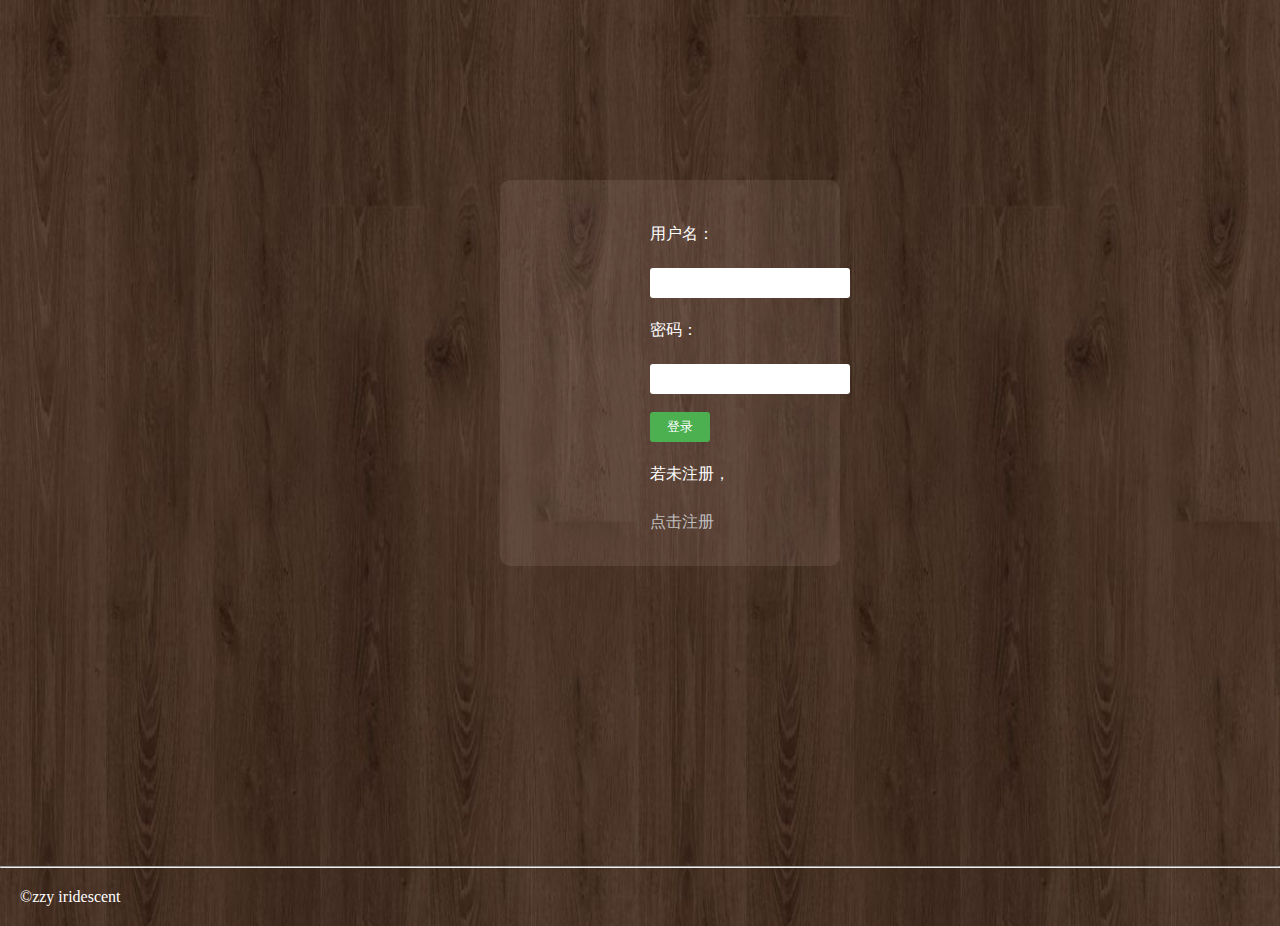
<file: index.html>
<!DOCTYPE html>
<html lang="zh">
<head>
	<title>登录页面</title>
	<meta charset="utf-8">
	<link rel="stylesheet" type="text/css" href="src/reset.css" media="all">
	<link rel="stylesheet" type="text/css" href="src/index.css" media="all">
</head>
<body>
	<div>
	    <form method="post" name="signin" action="http://127.0.0.1/zdl/echo-data.asp"> 
		    <span>用户名：</span><input type="text" name="username"><br>
		    <span>密码：</span><input type="password" name="password"><br>
		    <input type="button" name="home" value="登录" onclick="javascrtpt:window.location.href='src/Home.html'"><br>
	    </form>
	    <p>若未注册，<a href="src/register.html">点击注册</a></p>
    </div>
<footer><hr><p>&copyzzy iridescent</p></footer>
</body>
</html>
</file>
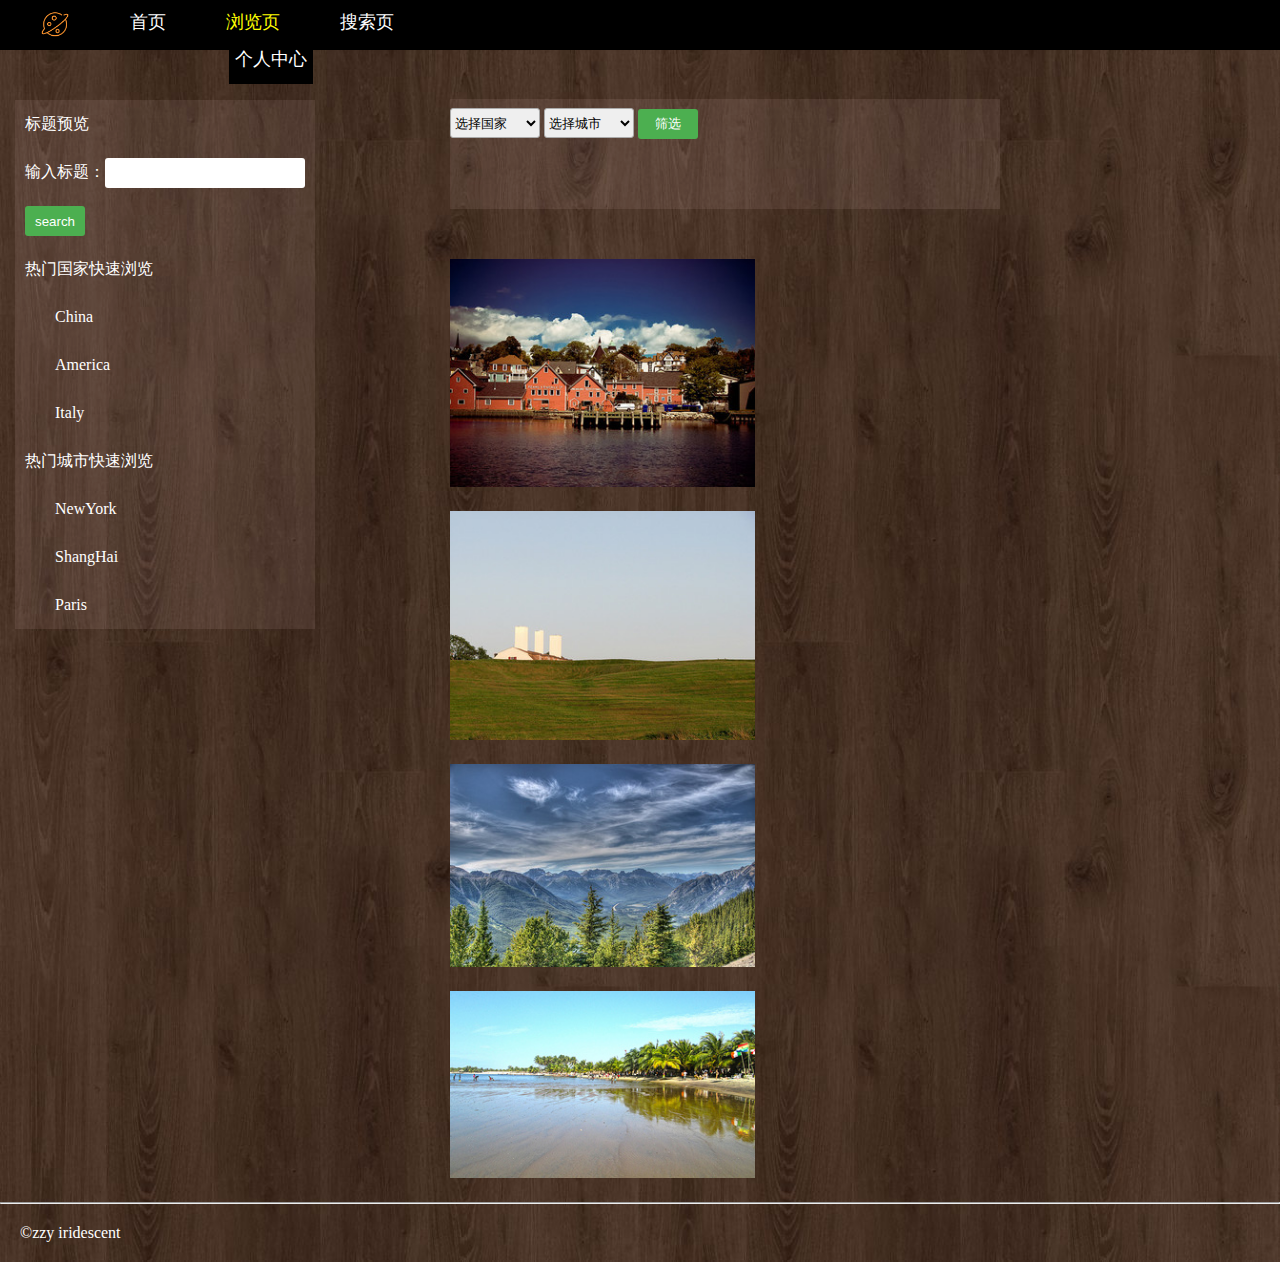
<file: src/browser.html>
<!DOCTYPE html>
<html lang="zh">
<head>
	<title>浏览页</title>
	<meta charset="utf-8">
	<link rel="stylesheet" type="text/css" href="reset.css" media="all">
	<link rel="stylesheet" type="text/css" href="browser.css" media="all">
</head>
<body>
	<nav>
		<ul>
			<li class="nav"><img src="../img/home.png" width="30px" height="30px"></li>
			<li class="nav"><a href="Home.html" class="home">首页</a></li>
			<li class="nav"><a href="browser.html" class="home">浏览页</a></li>
			<li class="nav"><a href="search.html" class="home">搜索页</a></li>
			<li class="nav" id="nav_person"><img src="../img/personal.png" width="30px" height="30px"></li>
			<div class="dropdown"><li class="nav"><button id="personal">个人中心</button></li>		
				<div class="dropdown-content">
					<ul class="person">					
						<li><img src="../img/upload.png" width="25px" height="25px"><a href="upload.html">上传  </a></li>
						<li><img src="../img/photo.png" width="25px" height="25px"><a href="myphoto.html">我的照片</a></li>
						<li><img src="../img/favor.png" width="25px" height="25px"><a href="favor.html">我的收藏</a></li>
						<li><img src="../img/login.png" width="25px" height="25px"><a href="../index.html">登入  </a></li>
					</ul>
				</div>
			</div>				
		</ul>	
	</nav>
	<aside>
		<div><h3>标题预览</h3>
			<form method="post" name="title" action="http://127.0.0.1/zdl/echo-data.asp">
				<span>输入标题：</span><input type="text" name="title1"><br>
				<input type="button" name="search" value="search" onclick="alert('图⽚已刷新')"><br>
			</form>
		</div>
		<div><h3>热⻔国家快速浏览</h3>
			<ul>
				<li><a href="#" onclick="alert('图⽚已刷新')">China</a></li>
				<li><a href="#" onclick="alert('图⽚已刷新')">America</a></li>
				<li><a href="#" onclick="alert('图⽚已刷新')">Italy</a></li>
			</ul>
		</div>
		<div><h3>热⻔城市快速浏览</h3>
			<ul>
				<li><a href="#" onclick="alert('图⽚已刷新')">NewYork</a></li>
				<li><a href="#" onclick="alert('图⽚已刷新')">ShangHai</a></li>
				<li><a href="#" onclick="alert('图⽚已刷新')">Paris</a></li>
			</ul>
		</div>
	</aside>
	<main>
		<div id="select">
			<form method="post" name="form1" action="http://127.0.0.1/zdl/echo-data.asp">
				<select name="country" onchange="getcity()">
					<option>选择国家</option>
					<option>China</option>
					<option>Japan</option>
					<option>Italy</option>
					<option>America</option>
				</select>
				<select name="city">
					<option>选择城市</option>
				</select>
				<input type="button" name="select" onclick="alert('图⽚已刷新')" value="筛选">
			</form>
		</div>
		<div id="picture">
			<figure class="a_picture">
				<a href="details.html"><img src="../img/5856697109.jpg" width="550px" height="300px"></a>
			</figure>
			<figure class="a_picture">
				<a href="details.html"><img src="../img/5857298322.jpg" width="550px" height="300px"></a>
			</figure>
			<figure class="a_picture">
				<a href="details.html"><img src="../img/6114907897.jpg" width="550px" height="300px"></a>
			</figure>
			<figure class="a_picture">
				<a href="details.html"><img src="../img/8152016381.jpg" width="550px" height="300px"></a>
			</figure>
		</div>
	</main>
	<script type="text/javascript">
		var city=[['Shanghai','Kunming','Beijing','Yantai'],
		        ['Tokyo', 'Osaka', 'Kamakura'],
		        ['Roma','Milan','Venice','Florence'],
		        ['New York','San Francisco', 'Washington']];
		function getcity(){
			var sltCountry=document.form1.country;
			var sltCity=document.form1.city;
			var country=city[sltCountry.selectedIndex-1]; 
			sltCity.length=1;
			for(var i=0;i<country.length;i++){
				sltCity[i+1]=new Option(country[i],country[i]);
			}
		}
	</script>
<footer><hr><p>&copyzzy iridescent</p></footer>
</body>
</html>
</file>
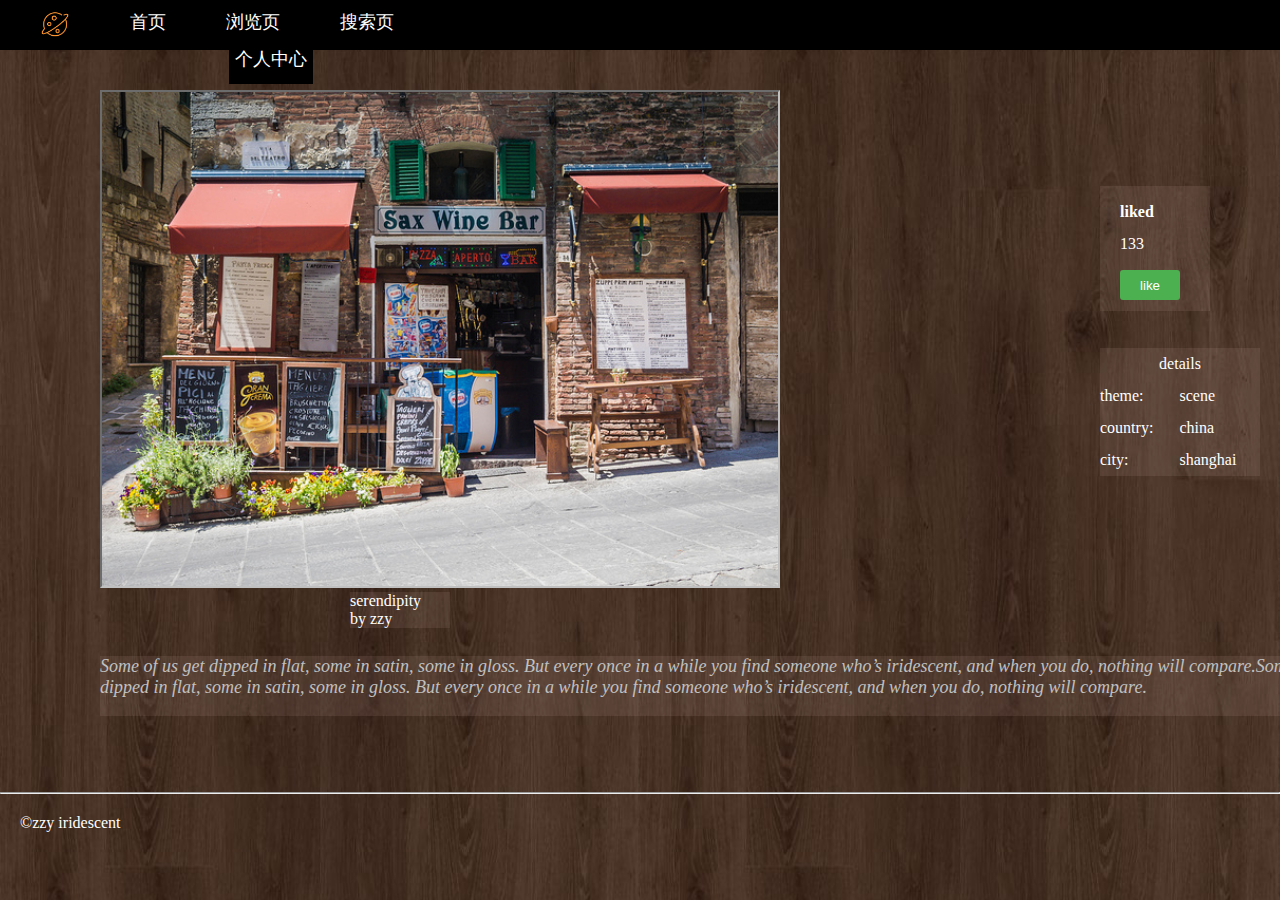
<file: src/details.html>
<!DOCTYPE html>
<html lang="zh">
<head>
	<title>图片详情</title>
	<meta charset="utf-8">
	<link rel="stylesheet" type="text/css" href="reset.css" media="all">
	<link rel="stylesheet" type="text/css" href="details.css" media="all">
</head>
<body>
	<nav>
		<ul>
			<li class="nav"><img src="../img/home.png" width="30px" height="30px"></li>
			<li class="nav"><a href="Home.html" class="home">首页</a></li>
			<li class="nav"><a href="browser.html" class="home">浏览页</a></li>
			<li class="nav"><a href="search.html" class="home">搜索页</a></li>
			<li class="nav" id="nav_person"><img src="../img/personal.png" width="30px" height="30px"></li>
			<div class="dropdown"><li class="nav"><button id="personal">个人中心</button></li>		
				<div class="dropdown-content">
					<ul class="person">					
						<li><img src="../img/upload.png" width="25px" height="25px"><a href="upload.html">上传  </a></li>
						<li><img src="../img/photo.png" width="25px" height="25px"><a href="myphoto.html">我的照片</a></li>
						<li><img src="../img/favor.png" width="25px" height="25px"><a href="favor.html">我的收藏</a></li>
						<li><img src="../img/login.png" width="25px" height="25px"><a href="../index.html">登入  </a></li>
					</ul>
				</div>
			</div>				
		</ul>	
	</nav>
	<section>
		<div>
			<figure>
				<img src="../img/9496560520.jpg" width="680px" height="600px" id="image">
				<figcaption>
					<div id="name">
						<h3>serendipity</h3><h4>by zzy</h4>
					</div>
					<div class="detail">
						<table>
							<caption>details</caption>
							<tr>
								<td>theme:</td>
								<td>scene</td>
							</tr>
							<tr>
								<td>country:</td>
								<td>china</td>
							</tr>
							<tr>
								<td>city:</td>
								<td>shanghai</td>
							</tr>
						</table>
					</div>
					<p class="description">Some of us get dipped in flat, some in satin, some in gloss. But every once in a while you find someone who’s iridescent, and when you do, nothing will compare.Some of us get dipped in flat, some in satin, some in gloss. But every once in a while you find someone who’s iridescent, and when you do, nothing will compare.</p>
					<div class="like">
						<table>
							<tr>
								<th>liked</th>
							</tr>
							<tr>
								<td>133</td>
							</tr>
						</table>
						<form method="post" name="like" action="http://127.0.0.1/zdl/echo-data.asp">
							<input type="button" name="like" value="like" onclick="alert('图⽚已刷新')">
						</form>
					</div>
				</figcaption>
			</figure>
		</div>
	</section>
<footer><hr><p>&copyzzy iridescent</p></footer>
</body>
</html>
</file>
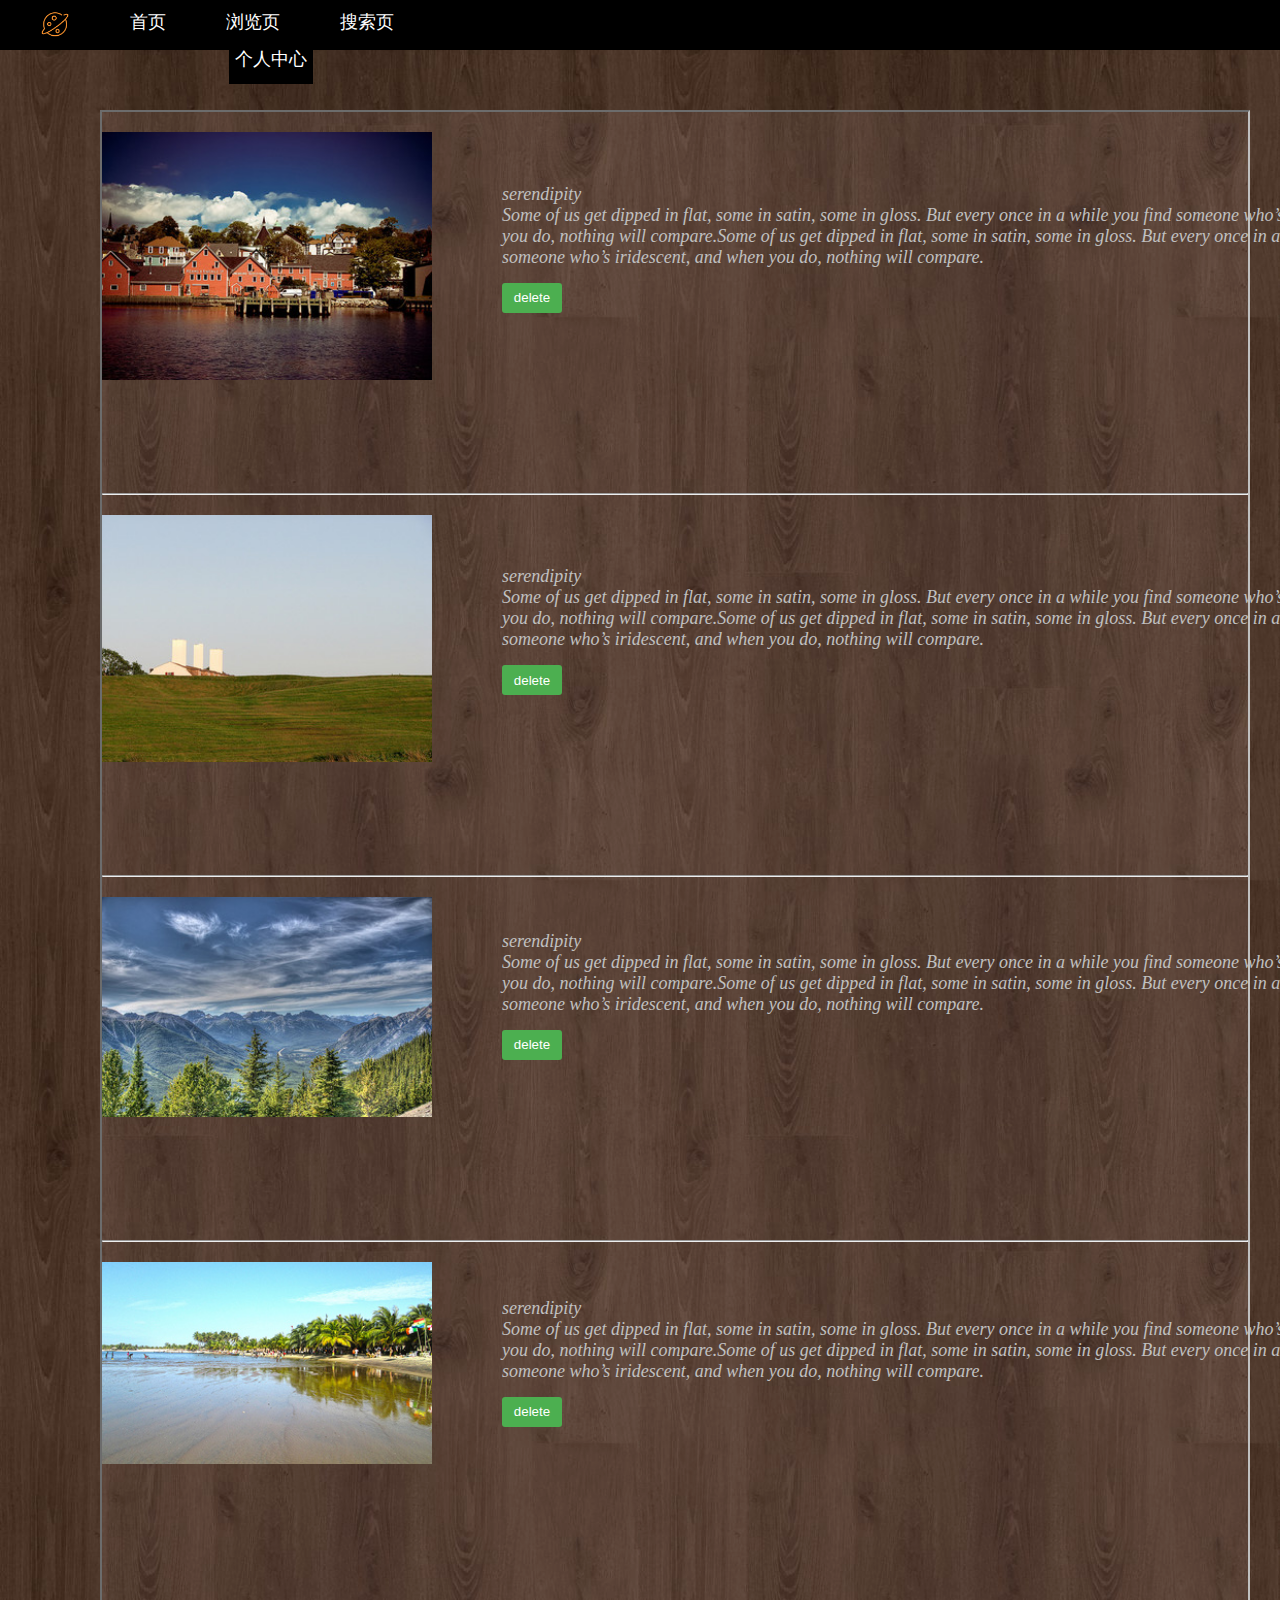
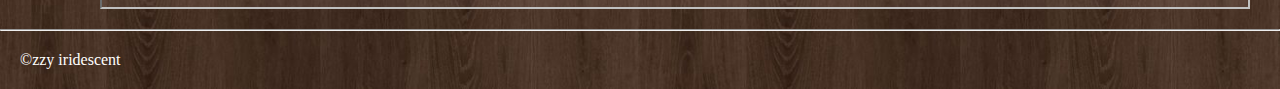
<file: src/favor.html>
<!DOCTYPE html>
<html lang="zh">
<head>
	<title>我的收藏</title>
	<meta charset="utf-8">
	<link rel="stylesheet" type="text/css" href="reset.css" media="all">
	<link rel="stylesheet" type="text/css" href="favor.css" media="all">
</head>
<body>
	<nav>
		<ul>
			<li class="nav"><img src="../img/home.png" width="30px" height="30px"></li>
			<li class="nav"><a href="Home.html" class="home">首页</a></li>
			<li class="nav"><a href="browser.html" class="home">浏览页</a></li>
			<li class="nav"><a href="search.html" class="home">搜索页</a></li>
			<li class="nav" id="nav_person"><img src="../img/personal.png" width="30px" height="30px"></li>
			<div class="dropdown"><li class="nav"><button id="personal">个人中心</button></li>		
				<div class="dropdown-content">
					<ul class="person">					
						<li><img src="../img/upload.png" width="25px" height="25px"><a href="upload.html">上传  </a></li>
						<li><img src="../img/photo.png" width="25px" height="25px"><a href="myphoto.html">我的照片</a></li>
						<li><img src="../img/favor.png" width="25px" height="25px"><a href="favor.html">我的收藏</a></li>
						<li><img src="../img/login.png" width="25px" height="25px"><a href="../index.html">登入  </a></li>
					</ul>
				</div>
			</div>				
		</ul>	
	</nav>
	<section id="picture">
			<figure class="a_picture">
				<a href="details.html"><img src="../img/5856697109.jpg" width="330px" height="230px"></a>
				<div class="data1">
					<figcaption><h3>serendipity</h3>Some of us get dipped in flat, some in satin, some in gloss. But every once in a while you find someone who’s iridescent, and when you do, nothing will compare.Some of us get dipped in flat, some in satin, some in gloss. But every once in a while you find someone who’s iridescent, and when you do, nothing will compare.</figcaption>
					<form method="post" name="delete" action="http://127.0.0.1/zdl/echo-data.asp">
						<input type="button" name="delete" value="delete" onclick="alert('图⽚已刷新')">
					</form>
				</div>
			</figure>
			<hr>
			<figure class="a_picture">
				<a href="details.html"><img src="../img/5857298322.jpg" width="330px" height="230px"></a>
				<div class="data2">
					<figcaption><h3>serendipity</h3>Some of us get dipped in flat, some in satin, some in gloss. But every once in a while you find someone who’s iridescent, and when you do, nothing will compare.Some of us get dipped in flat, some in satin, some in gloss. But every once in a while you find someone who’s iridescent, and when you do, nothing will compare.</figcaption>
					<form method="post" name="delete" action="http://127.0.0.1/zdl/echo-data.asp">
						<input type="button" name="delete" value="delete" onclick="alert('图⽚已刷新')">
					</form>
				</div>
			</figure>
			<hr>
			<figure class="a_picture">
				<a href="details.html"><img src="../img/6114907897.jpg" width="330px" height="230px"></a>
				<div class="data3">
					<figcaption><h3>serendipity</h3>Some of us get dipped in flat, some in satin, some in gloss. But every once in a while you find someone who’s iridescent, and when you do, nothing will compare.Some of us get dipped in flat, some in satin, some in gloss. But every once in a while you find someone who’s iridescent, and when you do, nothing will compare.</figcaption>
					<form method="post" name="delete" action="http://127.0.0.1/zdl/echo-data.asp">
						<input type="button" name="delete" value="delete" onclick="alert('图⽚已刷新')">
					</form>
				</div>
			</figure>
			<hr>
			<figure class="a_picture">
				<a href="details.html"><img src="../img/8152016381.jpg" width="330px" height="230px"></a>
				<div class="data4">
					<figcaption><h3>serendipity</h3>Some of us get dipped in flat, some in satin, some in gloss. But every once in a while you find someone who’s iridescent, and when you do, nothing will compare.Some of us get dipped in flat, some in satin, some in gloss. But every once in a while you find someone who’s iridescent, and when you do, nothing will compare.</figcaption>
					<form method="post" name="delete" action="http://127.0.0.1/zdl/echo-data.asp">
						<input type="button" name="delete" value="delete" onclick="alert('图⽚已刷新')">
					</form>
				</div>
			</figure>
		</table>
	</section>
<footer><hr><p>&copyzzy iridescent</p></footer>
</body>
</html>
</file>
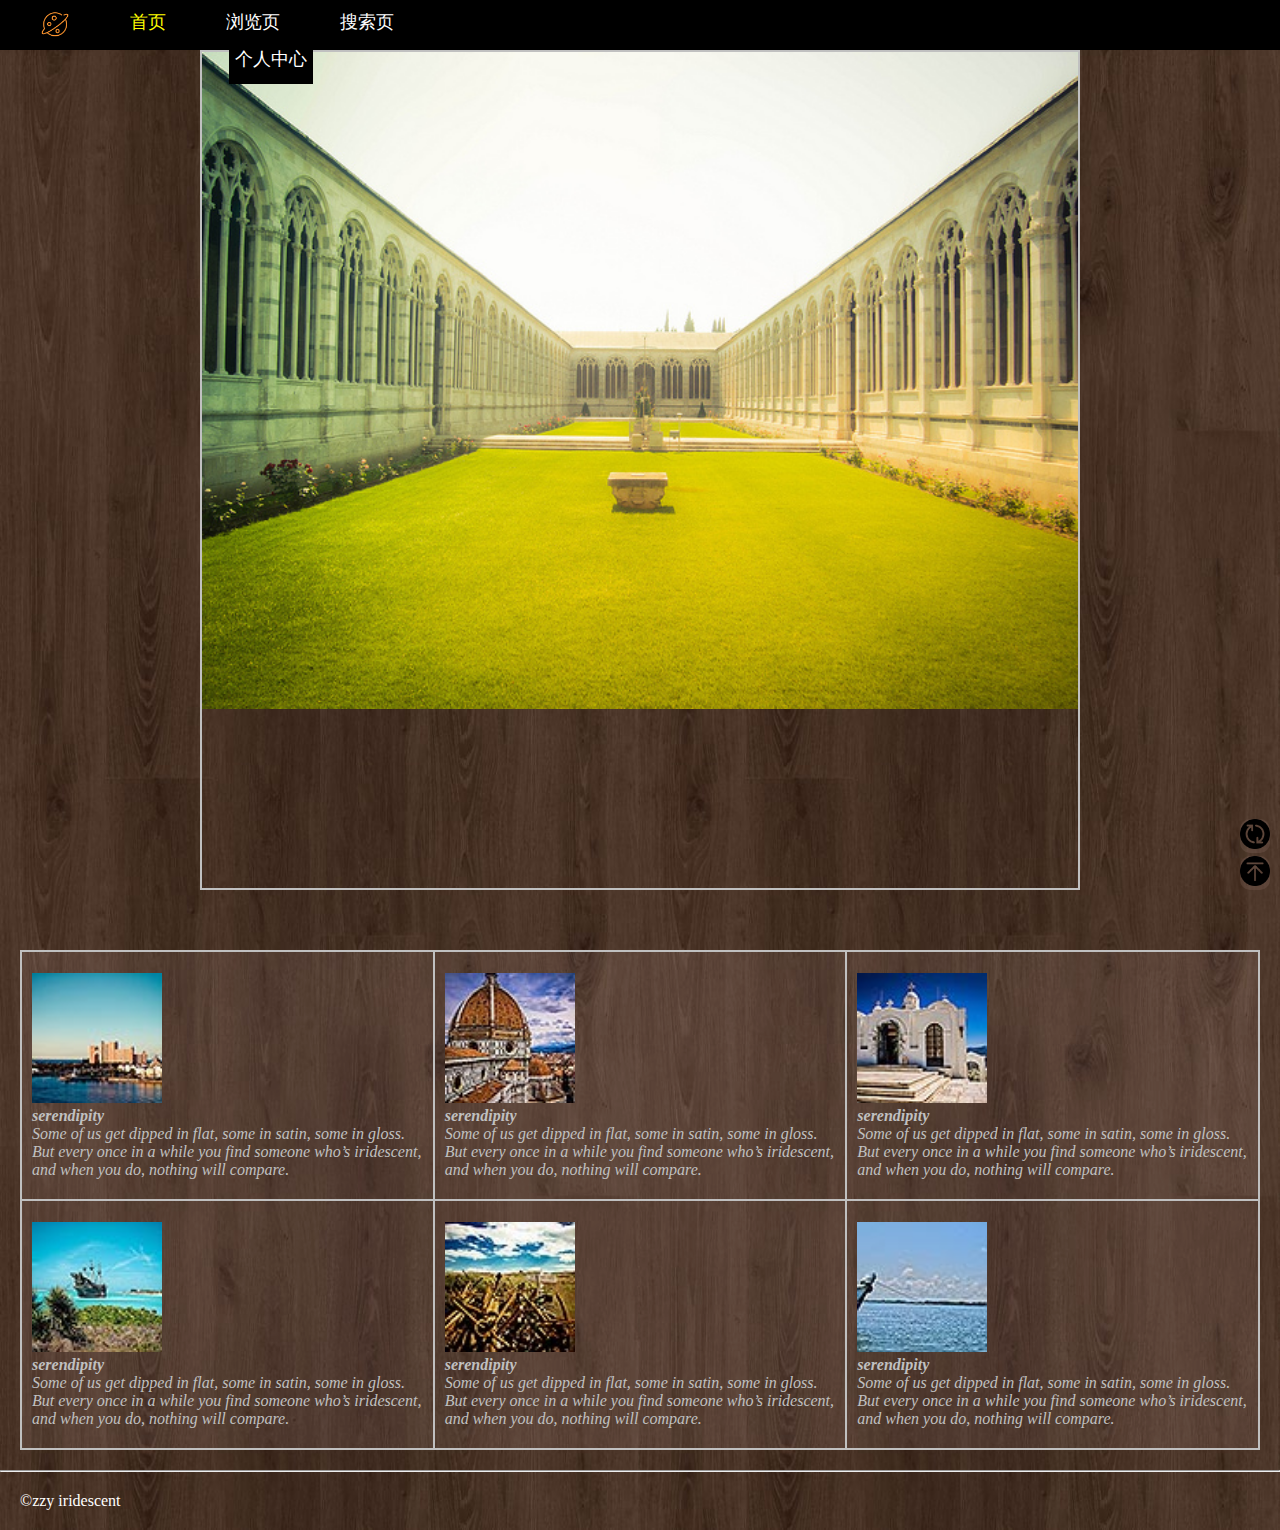
<file: src/Home.html>
<!DOCTYPE html>
<html lang="zh">
<head>
	<title>首页</title>
	<meta charset="utf-8">
	<link rel="stylesheet" type="text/css" href="reset.css" media="all">
	<link rel="stylesheet" type="text/css" href="Home.css" media="all">
</head>
<body>
	<nav>
		<ul>
			<li class="nav"><img src="../img/home.png" width="30px" height="30px"></li>
			<li class="nav"><a href="Home.html" class="home">首页</a></li>
			<li class="nav"><a href="browser.html" class="home">浏览页</a></li>
			<li class="nav"><a href="search.html" class="home">搜索页</a></li>
			<li class="nav" id="nav_person"><img src="../img/personal.png" width="30px" height="30px"></li>
			<div class="dropdown"><li class="nav"><button id="personal">个人中心</button></li>		
				<div class="dropdown-content">
					<ul class="person">					
						<li><img src="../img/upload.png" width="25px" height="25px"><a href="upload.html">上传  </a></li>
						<li><img src="../img/photo.png" width="25px" height="25px"><a href="myphoto.html">我的照片</a></li>
						<li><img src="../img/favor.png" width="25px" height="25px"><a href="favor.html">我的收藏</a></li>
						<li><img src="../img/login.png" width="25px" height="25px"><a href="../index.html">登入  </a></li>
					</ul>
				</div>
			</div>				
		</ul>	
	</nav>
	<section>
		<figure id="main_image">
			<img src="../img/9505536014.jpg" width="1200px" height="100px">
		</figure>
		<div>
			<table>
				<tr>
					<td>
						<figure>
						<a href="details.html"><img src="../img/6119127716.jpg" width="130px" height="130px"></a>
						<figcaption><h4>serendipity</h4>Some of us get dipped in flat, some in satin, some in gloss. But every once in a while you find someone who’s iridescent, and when you do, nothing will compare.</figcaption>
						</figure>
					</td>
					<td>
						<figure>
						<a href="details.html"><img src="../img/9498358806.jpg" width="130px" height="130px"></a>
						<figcaption><h4>serendipity</h4>Some of us get dipped in flat, some in satin, some in gloss. But every once in a while you find someone who’s iridescent, and when you do, nothing will compare.</figcaption>
						</figure>
					</td>
					<td>
						<figure>
						<a href="details.html"><img src="../img/8710320515.jpg" width="130px" height="130px"></a>
						<figcaption><h4>serendipity</h4>Some of us get dipped in flat, some in satin, some in gloss. But every once in a while you find someone who’s iridescent, and when you do, nothing will compare.</figcaption>
						</figure>
					</td>
				</tr>
				<tr>
					<td>
						<figure>
						<a href="details.html"><img src="../img/6119130918.jpg" width="130px" height="130px"></a>
						<figcaption><h4>serendipity</h4>Some of us get dipped in flat, some in satin, some in gloss. But every once in a while you find someone who’s iridescent, and when you do, nothing will compare.</figcaption>
						</figure>
					</td>
					<td>
						<figure>
						<a href="details.html"><img src="../img/5856654945.jpg" width="130px" height="130px"></a>
						<figcaption><h4>serendipity</h4>Some of us get dipped in flat, some in satin, some in gloss. But every once in a while you find someone who’s iridescent, and when you do, nothing will compare.</figcaption>
						</figure>
					</td>
					<td>
						<figure>
						<a href="details.html"><img src="../img/8152043422.jpg" width="130px" height="130px"></a>
						<figcaption><h4>serendipity</h4>Some of us get dipped in flat, some in satin, some in gloss. But every once in a while you find someone who’s iridescent, and when you do, nothing will compare.</figcaption>
						</figure>
					</td>
				</tr>
			</table>
		</div>
		<div class="refresh" onclick="alert('图⽚已刷新')">
			<img src="../img/refresh.png" width="30px" height="30px">
		</div>
		<div class="top">
			<span title="Top" id="topArrow"><img src="../img/totop.png"></span>
		</div>
	</section>
	<script type="text/javascript" src="jquery-3.4.1.js"></script>
	<script type="text/javascript">
		$("#topArrow").click(function(){
			$(document).scrollTop(0);
		})
		var topArrow=document.getElementById('topArrow');
		topArrow.οnclick=function(){
			document.scrollTop = document.body.scrollTop =0;
		}
		var topArrow=document.getElementById('topArrow');
		var img2=document.getElementById('img2');
		topArrow.οnclick=function(){
			var h=img2.offsetTop;
			document.body.scrollTop=h;
		}
	</script>
<footer><hr><p>&copyzzy iridescent</p></footer>
</body>
</html>
</file>
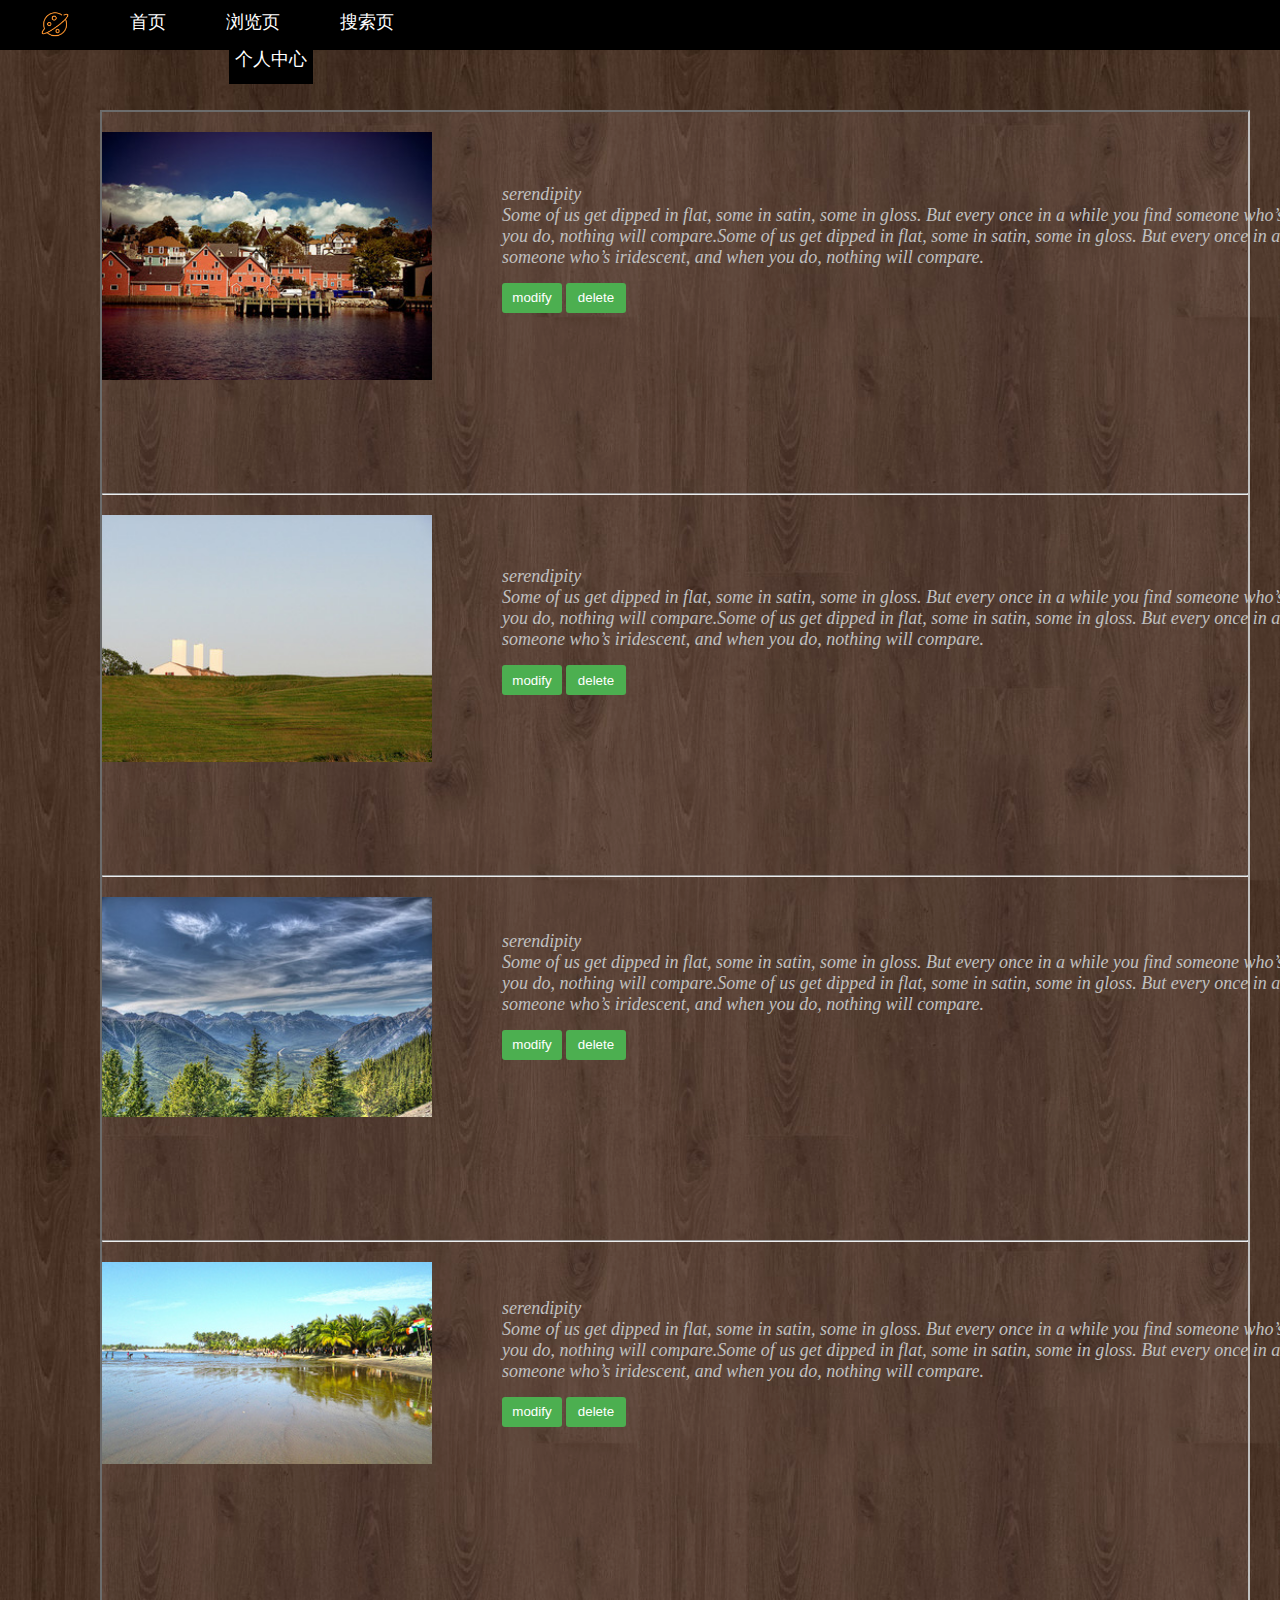
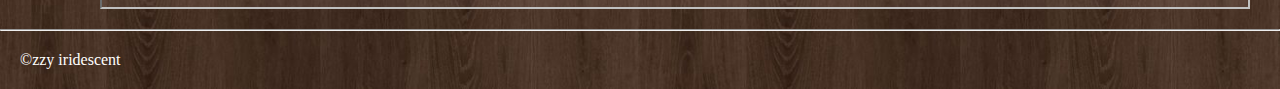
<file: src/myphoto.html>
<!DOCTYPE html>
<html lang="zh">
<head>
	<title>我的照片</title>
	<meta charset="utf-8">
	<link rel="stylesheet" type="text/css" href="reset.css" media="all">
	<link rel="stylesheet" type="text/css" href="myphoto.css" media="all">
</head>
<body>
	<nav>
		<ul>
			<li class="nav"><img src="../img/home.png" width="30px" height="30px"></li>
			<li class="nav"><a href="Home.html" class="home">首页</a></li>
			<li class="nav"><a href="browser.html" class="home">浏览页</a></li>
			<li class="nav"><a href="search.html" class="home">搜索页</a></li>
			<li class="nav" id="nav_person"><img src="../img/personal.png" width="30px" height="30px"></li>
			<div class="dropdown"><li class="nav"><button id="personal">个人中心</button></li>		
				<div class="dropdown-content">
					<ul class="person">					
						<li><img src="../img/upload.png" width="25px" height="25px"><a href="upload.html">上传  </a></li>
						<li><img src="../img/photo.png" width="25px" height="25px"><a href="myphoto.html">我的照片</a></li>
						<li><img src="../img/favor.png" width="25px" height="25px"><a href="favor.html">我的收藏</a></li>
						<li><img src="../img/login.png" width="25px" height="25px"><a href="../index.html">登入  </a></li>
					</ul>
				</div>
			</div>				
		</ul>	
	</nav>
	<section id="picture">
		<figure class="a_picture">
			<a href="details.html"><img src="../img/5856697109.jpg" width="330" height="230"></a>
			<div class="data1">
				<figcaption><h3>serendipity</h3>Some of us get dipped in flat, some in satin, some in gloss. But every once in a while you find someone who’s iridescent, and when you do, nothing will compare.Some of us get dipped in flat, some in satin, some in gloss. But every once in a while you find someone who’s iridescent, and when you do, nothing will compare.</figcaption>
				<form method="post" name="delete" action="http://127.0.0.1/zdl/echo-data.asp">
					<a href="upload.html"><input type="button" name="modify" value="modify"></a>
					<input type="button" name="delete" value="delete" onclick="alert('图⽚已刷新')">
				</form>
			</div>
		</figure>
		<hr>
		<figure class="a_picture">
			<a href="details.html"><img src="../img/5857298322.jpg" width="330" height="230"></a>
			<div class="data2">
				<figcaption><h3>serendipity</h3>Some of us get dipped in flat, some in satin, some in gloss. But every once in a while you find someone who’s iridescent, and when you do, nothing will compare.Some of us get dipped in flat, some in satin, some in gloss. But every once in a while you find someone who’s iridescent, and when you do, nothing will compare.</figcaption>
				<form method="post" name="delete" action="http://127.0.0.1/zdl/echo-data.asp">
					<a href="upload.html"><input type="button" name="modify" value="modify"></a>
					<input type="button" name="delete" value="delete" onclick="alert('图⽚已刷新')">
				</form>
			</div>
		</figure>
		<hr>
		<figure class="a_picture">
			<a href="details.html"><img src="../img/6114907897.jpg" width="330" height="230"></a>
			<div class="data3">
				<figcaption><h3>serendipity</h3>Some of us get dipped in flat, some in satin, some in gloss. But every once in a while you find someone who’s iridescent, and when you do, nothing will compare.Some of us get dipped in flat, some in satin, some in gloss. But every once in a while you find someone who’s iridescent, and when you do, nothing will compare.</figcaption>
				<form method="post" name="delete" action="http://127.0.0.1/zdl/echo-data.asp">
					<a href="upload.html"><input type="button" name="modify" value="modify"></a>
					<input type="button" name="delete" value="delete" onclick="alert('图⽚已刷新')">
				</form>
			</div>
		</figure>
		<hr>
		<figure class="a_picture">
			<a href="details.html"><img src="../img/8152016381.jpg" width="330" height="230"></a>
			<div class="data4">
				<figcaption><h3>serendipity</h3>Some of us get dipped in flat, some in satin, some in gloss. But every once in a while you find someone who’s iridescent, and when you do, nothing will compare.Some of us get dipped in flat, some in satin, some in gloss. But every once in a while you find someone who’s iridescent, and when you do, nothing will compare.</figcaption>
				<form method="post" name="delete" action="http://127.0.0.1/zdl/echo-data.asp">
					<a href="upload.html"><input type="button" name="modify" value="modify"></a>
					<input type="button" name="delete" value="delete" onclick="alert('图⽚已刷新')">
				</form>
			</div>
		</figure>
	</section>
<footer><hr><p>&copyzzy iridescent</p></footer>
</body>
</html>
</file>
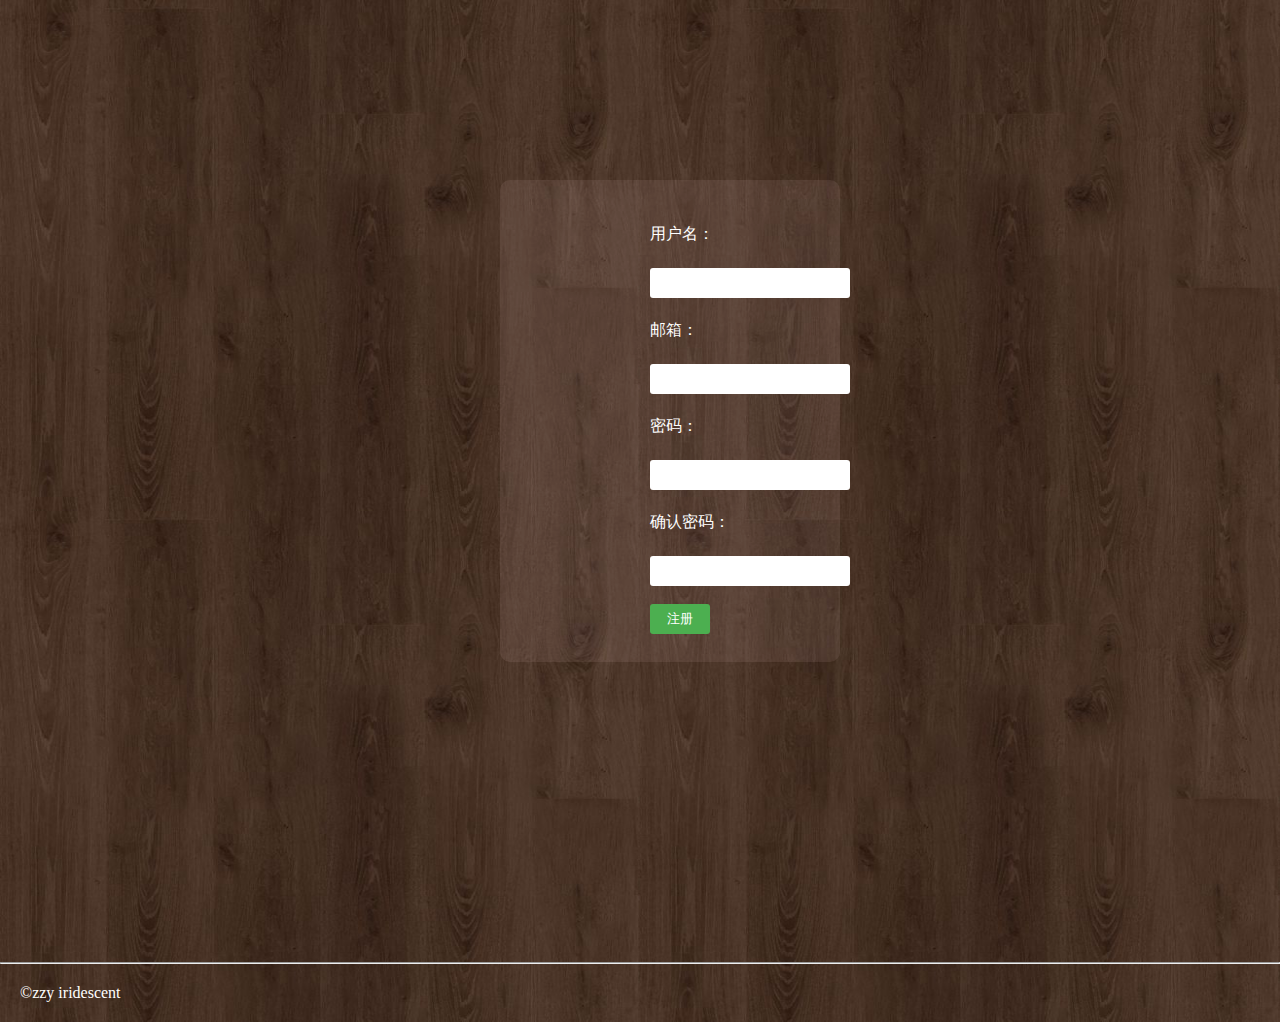
<file: src/register.html>
<!DOCTYPE html>
<html lang="zh">
<head>
	<title>注册页面</title>
	<meta charset="utf-8">
	<link rel="stylesheet" type="text/css" href="reset.css" media="all">
	<link rel="stylesheet" type="text/css" href="register.css" media="all">
</head>
<body>
	<div>
		<form method="post" name="signup" action="http://127.0.0.1/zdl/echo-data.asp">
			<span>用户名：</span><input type="text" name="username"><br>
			<span>邮箱：</span><input type="email" name="email"><br>
        	<span>密码：</span><input type="password" name="password"><br>
        	<span>确认密码：</span><input type="password" name="passwordconfirm"><br>
        	<input type="button" name="signup" value="注册" onclick="javascrtpt:window.location.href='../index.html'"><br>
	    </form>
    </div>
<footer><hr><p>&copyzzy iridescent</p></footer>
</body>
</html>
</file>
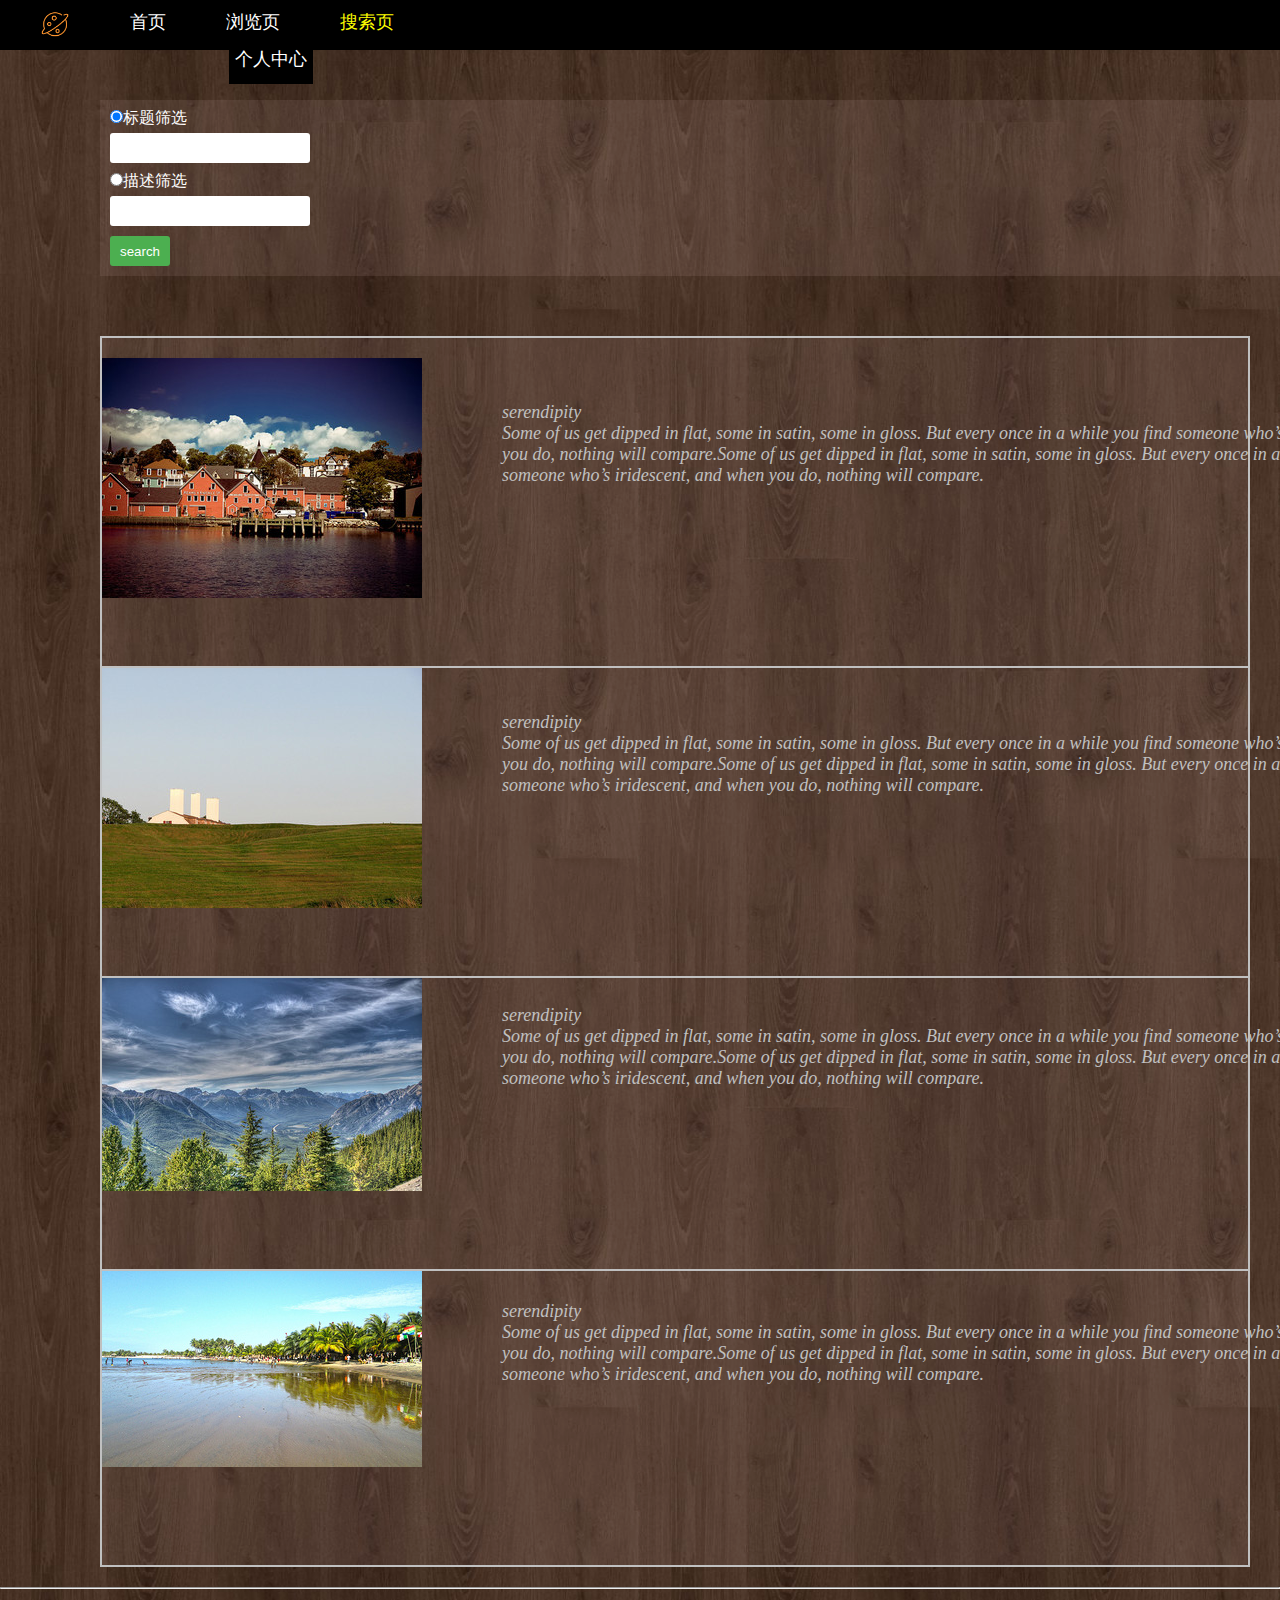
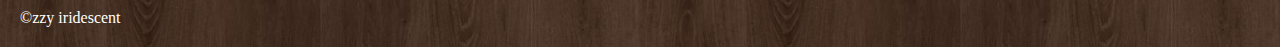
<file: src/search.html>
<!DOCTYPE html>
<html lang="zh">
<head>
	<title>搜索页</title>
	<meta charset="utf-8">
	<link rel="stylesheet" type="text/css" href="reset.css" media="all">
	<link rel="stylesheet" type="text/css" href="search.css" media="all">
</head>
<body>
	<nav>
		<ul>
			<li class="nav"><img src="../img/home.png" width="30px" height="30px"></li>
			<li class="nav"><a href="Home.html" class="home">首页</a></li>
			<li class="nav"><a href="browser.html" class="home">浏览页</a></li>
			<li class="nav"><a href="search.html" class="home">搜索页</a></li>
			<li class="nav" id="nav_person"><img src="../img/personal.png" width="30px" height="30px"></li>
			<div class="dropdown"><li class="nav"><button id="personal">个人中心</button></li>		
				<div class="dropdown-content">
					<ul class="person">					
						<li><img src="../img/upload.png" width="25px" height="25px"><a href="upload.html">上传  </a></li>
						<li><img src="../img/photo.png" width="25px" height="25px"><a href="myphoto.html">我的照片</a></li>
						<li><img src="../img/favor.png" width="25px" height="25px"><a href="favor.html">我的收藏</a></li>
						<li><img src="../img/login.png" width="25px" height="25px"><a href="../index.html">登入  </a></li>
					</ul>
				</div>
			</div>				
		</ul>	
	</nav>
	<main>
		<div id="search">
		    <form method="post" name="select1" action="http://127.0.0.1/zdl/echo-data.asp">
			    <input type="radio" name="select" value="title" checked="checked" class="radio"><span class="radio-content">标题筛选</span><br>
			    <input type="text" name="select"><br>
			    <input type="radio" name="select" value="desciption" class="radio"><span class="radio-content">描述筛选</span><br>
			    <input type="text" name="select"><br>
			    <input type="button" name="search" value="search" onclick="alert('图⽚已刷新')"><br>
		    </form>
	    </div>

	    <div id="picture">
	    	<figure class="a_picture">
	    		<img src="../img/5856697109.jpg">
	    		<div class="data1">
	    			<figcaption><h3>serendipity</h3>Some of us get dipped in flat, some in satin, some in gloss. But every once in a while you find someone who’s iridescent, and when you do, nothing will compare.Some of us get dipped in flat, some in satin, some in gloss. But every once in a while you find someone who’s iridescent, and when you do, nothing will compare.</figcaption>
	    		</div>
	    	</figure>

	    	<figure class="a_picture">
	    		<img src="../img/5857298322.jpg">
	    		<div class="data2">
	    			<figcaption><h3>serendipity</h3>Some of us get dipped in flat, some in satin, some in gloss. But every once in a while you find someone who’s iridescent, and when you do, nothing will compare.Some of us get dipped in flat, some in satin, some in gloss. But every once in a while you find someone who’s iridescent, and when you do, nothing will compare.</figcaption>
	    		</div>
	    	</figure>

	    	<figure class="a_picture">
	    		<img src="../img/6114907897.jpg">
	    		<div class="data3">
	    			<figcaption><h3>serendipity</h3>Some of us get dipped in flat, some in satin, some in gloss. But every once in a while you find someone who’s iridescent, and when you do, nothing will compare.Some of us get dipped in flat, some in satin, some in gloss. But every once in a while you find someone who’s iridescent, and when you do, nothing will compare.</figcaption>
	    		</div>
	    	</figure>

	    	<figure class="a_picture">
	    		<img src="../img/8152016381.jpg">
	    		<div class="data4">
	    			<figcaption><h3>serendipity</h3>Some of us get dipped in flat, some in satin, some in gloss. But every once in a while you find someone who’s iridescent, and when you do, nothing will compare.Some of us get dipped in flat, some in satin, some in gloss. But every once in a while you find someone who’s iridescent, and when you do, nothing will compare.</figcaption>
	    		</div>
	    	</figure>
	    </div>
	</main>
<footer><hr><p>&copyzzy iridescent</p></footer>
</body>
</html>
</file>
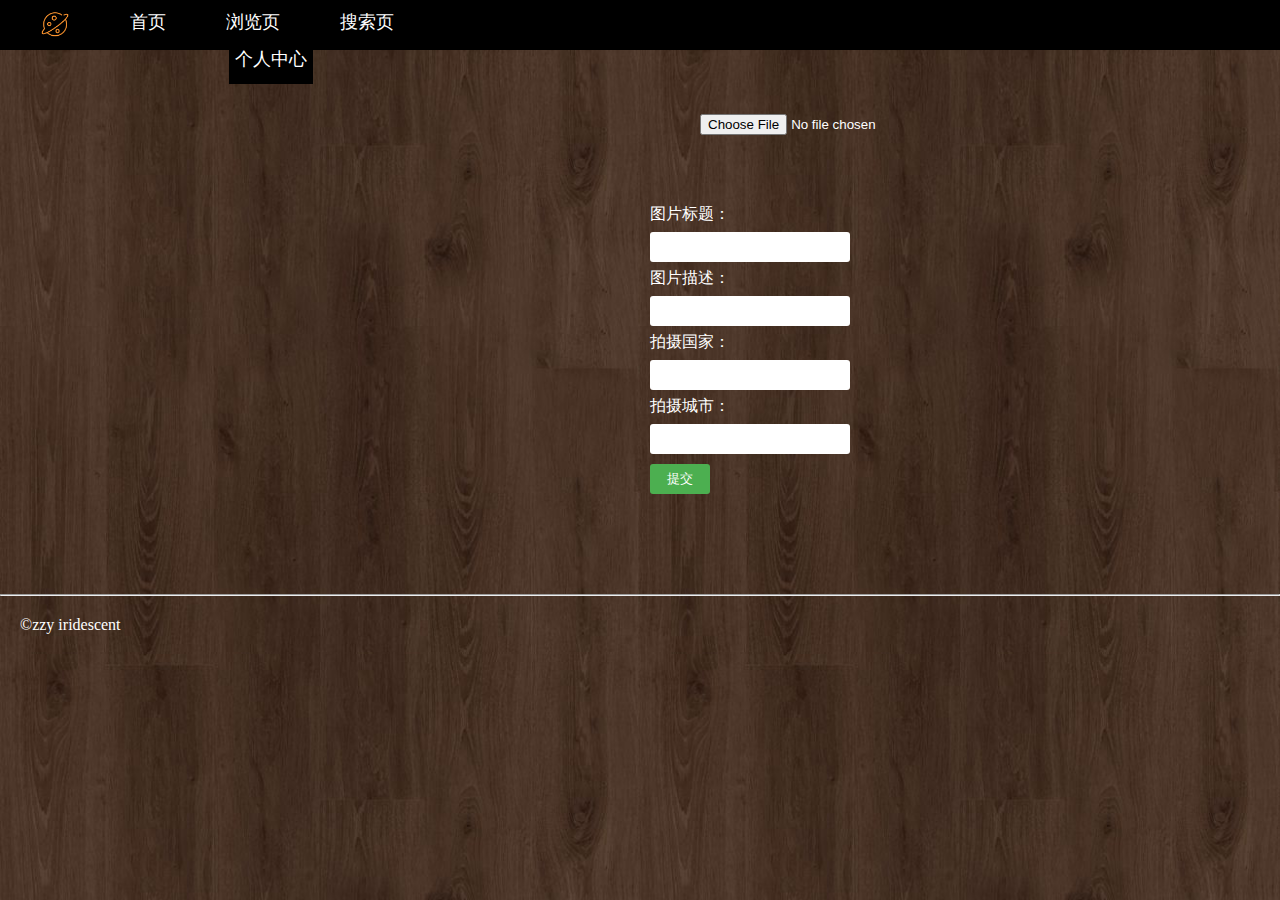
<file: src/upload.html>
<!DOCTYPE html>
<html lang="zh">
<head>
	<title>上传页</title>
	<meta charset="utf-8">
	<link rel="stylesheet" type="text/css" href="reset.css" media="all">
	<link rel="stylesheet" type="text/css" href="upload.css" media="all">
</head>
<body>
	<nav>
		<ul>
			<li class="nav"><img src="../img/home.png" width="30px" height="30px"></li>
			<li class="nav"><a href="Home.html" class="home">首页</a></li>
			<li class="nav"><a href="browser.html" class="home">浏览页</a></li>
			<li class="nav"><a href="search.html" class="home">搜索页</a></li>
			<li class="nav" id="nav_person"><img src="../img/personal.png" width="30px" height="30px"></li>
			<div class="dropdown"><li class="nav"><button id="personal">个人中心</button></li>		
				<div class="dropdown-content">
					<ul class="person">					
						<li><img src="../img/upload.png" width="25px" height="25px"><a href="upload.html">上传  </a></li>
						<li><img src="../img/photo.png" width="25px" height="25px"><a href="myphoto.html">我的照片</a></li>
						<li><img src="../img/favor.png" width="25px" height="25px"><a href="favor.html">我的收藏</a></li>
						<li><img src="../img/login.png" width="25px" height="25px"><a href="../index.html">登入  </a></li>
					</ul>
				</div>
			</div>				
		</ul>	
	</nav>
	<section>
		<div id="upload">
			<form id= "uploadForm" action= "http://127.0.0.1/zdl/echo-data.asp" method= "post" enctype="multipart/form-data">  
    			<input type ="file" name="file" class="upload" />  
			</form>
		</div>
		<div id="details">
			<form method="POST" name="upload2" action="http://127.0.0.1/zdl/echo-data.asp">
				<p>图片标题：</p><input type="text" name="title">
				<p>图片描述：</p><input type="textarea" name="description">
				<p>拍摄国家：</p><input type="text" name="country">
				<p>拍摄城市：</p><input type="text" name="city"><br>
				<input type="button" name="submit" value="提交" class="submit" onclick="location.href='myphoto.html'">
			</form>
		</div>
	</section>
	<script type="text/javascript" src="jquery-3.4.1.js"></script>
	<script type="text/javascript">
		$(document).ready(function(){
			$('.submit').on('click',function(){
				alert('图片已刷新');
			});
		});
	</script>
	<script type="text/javascript">
		$(function () {
      		$.ajax({  
     			url : "#",  
     			type : "POST",  
     			data : $('#uploadForm').serialize(), 
     			processData : false,
     			contentType : false   
     			success : function(data){
     			}
			});
  		});
	</script>
<footer><hr><p>&copyzzy iridescent</p></footer>
</body>
</html>
</file>
<file: src/index.css>
body{
	background-image: url("../img/background.jfif");
	background-repeat: round;
}

div{
	margin-top: 180px;
	margin-left: 500px;
	margin-bottom: 300px;
	margin-right: 440px;
	line-height: 3;
	background-color: rgba(240,200,200,0.1);
	padding-right: 100px;
	padding-left: 150px;
	padding-top: 30px;
	padding-bottom: 20px;
	border-radius: 10px;
}

span,p{
	font-family: Georgia,Times,sans-serif;
	font-size: medium;
	color: white;
}

a{
	color: silver;
	text-decoration: none;
}

a:hover{
	color: aqua;
}

footer hr{
	margin-top: 20px;
}

footer p{
	margin-left: 20px;
	margin-top: 20px;
	margin-bottom: 20px;
	color: white;
}

input[type=text]{
	height: 30px;
	width: 200px;
	border: none;
	border-radius: 3px;
}

input[type=password]{
	height: 30px;
	width: 200px;
	border: none;
	border-radius: 3px;
}

input[type=button]{
	height: 30px;
	width: 60px;
	background-color: #4CAF50;
	color: white;
	border: none;
	border-radius: 3px;
	cursor: pointer;
}

input[type=button]:hover{
	background-color: #45a049;
}
</file>
<file: src/browser.css>
body{
	background-image: url('../img/background.jfif');
	background-repeat: round;
}

li{
	list-style: none;
}

a{
	text-decoration: none;
	color: white; 
}

li.nav a{
	font-size: large;
}

a:hover{
	color: aqua;
}

a[href="browser.html"]{
	color: yellow
}

nav{
	height: 50px;
	padding-left: 10px;
	padding-top: 10px;
	background-color: black;
}

li.nav span{
	color: white;
	font-size: large;
	margin-left: 200px;
}

#nav_person{
	margin-left: 950px;
	margin-right: -220px;
}

li.nav{
	float: left;
	margin: 0 30px;
}

ul.person a{
	font-size: large;
	color: black;
	vertical-align: super;
	color: white;
}

ul.person a:hover{
	color: aqua;
}

#personal{
	margin-left: 189px;
	margin-top: -10px;
	border: none;
	height: 50px;
	background-color: black;
	color: white;
	font-size: large;
}

.dropdown{
	position: relative;
	display: inline-block;
}

.dropdown-content{
	display: none;
	position: absolute;
	width: 115px;
	border: 2px silver solid;
	border-top: none;
	margin-top: 40px;
	margin-left: 193px;
	line-height: 2;
	background-color: rgba(240,200,200,0.1);
}

.dropdown-content li:hover{
	background-color: silver;
}

.dropdown:hover .dropdown-content{
	display: block;
}

aside{
	width: 300px;
	margin-top: 50px;
	margin-left: 15px;
	line-height: 3;
	padding-left: 10px;
	background-color: rgba(240,200,200,0.1);
}

aside{
	color: white;
}

aside li{
	padding-left: 30px;
}

#select{
	width: 550px;
	height: 110px;
	margin-top: -530px;
	margin-left: 450px;
	background-color: rgba(240,200,200,0.1);
}

#picture{
	margin-top: 50px;
	margin-left: 450px;
}

.a_picture{
	margin-top: 20px;
	margin-bottom: 15px;
	margin-right: 525px;
}

footer hr{
	margin-top: 20px;
}

footer p{
	margin-left: 20px;
	margin-top: 20px;
	margin-bottom: 20px;
	color: white;
}

input[type=text]{
	height: 30px;
	width: 200px;
	border: none;
	border-radius: 3px;
}

input[type=button]{
	height: 30px;
	width: 60px;
	background-color: #4CAF50;
	color: white;
	border: none;
	border-radius: 3px;
	cursor: pointer;
	margin-top: 10px;
}

input[type=button]:hover{
	background-color: #45a049;
}

select{
	width: 90px;
	height: 30px;
	border: 1px solid #aaa;
	border-radius: 3px;
}
</file>
<file: src/details.css>
body{
	background-image: url('../img/background.jfif');
	background-repeat: round;
}

li{
	list-style: none;
}

a{
	text-decoration: none;
	color: white; 
}

li.nav a{
	font-size: large;
}

a:hover{
	color: aqua;
}

nav{
	height: 50px;
	padding-left: 10px;
	padding-top: 10px;
	background-color: black;
}

li.nav span{
	color: white;
	font-size: large;
	margin-left: 200px;
}

#nav_person{
	margin-left: 950px;
	margin-right: -220px;
}

li.nav{
	float: left;
	margin: 0 30px;
}

ul.person a{
	font-size: large;
	color: black;
	vertical-align: super;
	color: white;
}

ul.person a:hover{
	color: aqua;
}

#personal{
	margin-left: 189px;
	margin-top: -10px;
	border: none;
	height: 50px;
	background-color: black;
	color: white;
	font-size: large;
}

.dropdown{
	position: relative;
	display: inline-block;
}

.dropdown-content{
	display: none;
	position: absolute;
	width: 115px;
	border: 2px silver solid;
	border-top: none;
	margin-top: 40px;
	margin-left: 193px;
	line-height: 2;
	background-color: rgba(240,200,200,0.1);
}

.dropdown-content li:hover{
	background-color: silver;
}

.dropdown:hover .dropdown-content{
	display: block;
}

img#image{
	margin-left: 100px;
	margin-top: 40px;
	border: 2px inset;
	border-color: silver;
}


.detail{
	width: 160px;
	margin-top: -280px;
	margin-left: 1100px;
	border: 1px silver;
	background-color: rgba(240,200,200,0.1);
	line-height: 2;
	color: white;
}

.detail td{
	width: 90px;
}

.description{
	width: 1300px;
	height: 60px;
	margin-top: 180px;
	margin-left: 100px;
	margin-bottom: 70px;
	background-color: rgba(240,200,200,0.1);
	color: white;
	font-family: Georgia,Times,sans-serif;
	font-size: large;
	font-style: italic;
	color: silver;
}

.like{
	width: 110px;
	margin-top: -600px;
	margin-left: 1100px;
	margin-right: 340px;
	padding: 10px 20px 10px 20px;
	background-color: rgba(240,200,200,0.1);
	line-height: 2;
	color: white;
}

.detail tr{
	border-top: 1px silver;
	color: white;
}

#name{
	width: 100px;
	margin-left: 350px;
	background-color: rgba(240,200,200,0.1);
	color: white;
}

footer hr{
	margin-top: 200px;
}

footer p{
	margin-left: 20px;
	margin-top: 20px;
	margin-bottom: 20px;
	color: white;
}

input[type=button]{
	height: 30px;
	width: 60px;
	background-color: #4CAF50;
	color: white;
	border: none;
	border-radius: 3px;
	cursor: pointer;
	margin-top: 10px;
}

input[type=button]:hover{
	background-color: #45a049;
}
</file>
<file: src/favor.css>
body{
	background-image: url('../img/background.jfif');
	background-repeat: round;
}

li{
	list-style: none;
}

a{
	text-decoration: none;
	color: white; 
}

li.nav a{
	font-size: large;
}

a:hover{
	color: aqua;
}

nav{
	height: 50px;
	padding-left: 10px;
	padding-top: 10px;
	background-color: black;
}

li.nav span{
	color: white;
	font-size: large;
	margin-left: 200px;
}

#nav_person{
	margin-left: 950px;
	margin-right: -220px;
}

li.nav{
	float: left;
	margin: 0 30px;
}

ul.person a{
	font-size: large;
	color: black;
	vertical-align: super;
	color: white;
}

ul.person a:hover{
	color: aqua;
}

#personal{
	margin-left: 189px;
	margin-top: -10px;
	border: none;
	height: 50px;
	background-color: black;
	color: white;
	font-size: large;
}

.dropdown{
	position: relative;
	display: inline-block;
}

.dropdown-content{
	display: none;
	position: absolute;
	width: 115px;
	border: 2px silver solid;
	border-top: none;
	margin-top: 40px;
	margin-left: 193px;
	line-height: 2;
	background-color: rgba(240,200,200,0.1);
}

.dropdown-content li:hover{
	background-color: silver;
}

.dropdown:hover .dropdown-content{
	display: block;
}

#picture{
	margin-top: 60px;
	margin-left: 100px;
	margin-right: 30px;
	border: 2px silver inset;
	background-color: rgba(240,200,200,0.1);
}

.a_picture{
	margin-top: 20px;
	margin-bottom: 180px;
}

figcaption{
	font-family: Georgia,Times,sans-serif;
	font-size: large;
	font-style: italic;
	color: silver;
}

.data1{
	margin-left: 400px;
	margin-top: -200px;
	width: 950px;
}

.data2{
	margin-left: 400px;
	margin-top: -200px;
	width: 950px;
}

.data3{
	margin-left: 400px;
	margin-top: -190px;
	width: 950px;
}

.data4{
	margin-left: 400px;
	margin-top: -170px;
	width: 950px;
}

footer hr{
	margin-top: 20px;
}

footer p{
	margin-left: 20px;
	margin-top: 20px;
	margin-bottom: 20px;
	color: white;
}

input[type=button]{
	margin-top: 15px;
	height: 30px;
	width: 60px;
	background-color: #4CAF50;
	color: white;
	border: none;
	border-radius: 3px;
	cursor: pointer;
}

input[type=button]:hover{
	background-color: #45a049;
}
</file>
<file: src/Home.css>
body{
	background-image: url('../img/background.jfif');
	background-repeat: round;
}

li{
	list-style: none;
}

a{
	text-decoration: none;
	color: white; 
}

li.nav a{
	font-size: large;
}

a:hover{
	color: aqua;
}

a[href="Home.html"]{
	color: yellow
}

nav{
	height: 50px;
	padding-left: 10px;
	padding-top: 10px;
	background-color: black;
}

li.nav span{
	color: white;
	font-size: large;
	margin-left: 200px;
}

#nav_person{
	margin-left: 950px;
	margin-right: -220px;
}

li.nav{
	float: left;
	margin: 0 30px;
}

ul.person a{
	font-size: large;
	color: black;
	vertical-align: super;
	color: white;
}

ul.person a:hover{
	color: aqua;
}

#personal{
	margin-left: 189px;
	margin-top: -10px;
	border: none;
	height: 50px;
	background-color: black;
	color: white;
	font-size: large;
}

.dropdown{
	position: relative;
	display: inline-block;
}

.dropdown-content{
	display: none;
	position: absolute;
	width: 115px;
	border: 2px silver solid;
	border-top: none;
	margin-top: 40px;
	margin-left: 193px;
	line-height: 2;
	background-color: rgba(240,200,200,0.1);
}

.dropdown-content li:hover{
	background-color: silver;
}

.dropdown:hover .dropdown-content{
	display: block;
}

#main_image{
	margin-left: 200px;
	margin-right: 200px;
	margin-top: 0px;
	margin-bottom: 60px;
	border: 2px silver solid;
	height: 840px;
}

table{
	height: 500px;
	margin-left: 20px;
	margin-right: 20px;
	border-collapse: collapse;
	border: 2px silver solid;
	background-color: rgba(240,200,200,0.1);
}

td{
	border-collapse: collapse;
	border: 2px silver solid;
}

td figure{
	margin-left: 10px;
	margin-right: 10px;
}

figcaption{
	font-family: Georgia,Times,sans-serif;
	font-size: medium;
	font-style: italic;
	color: silver;
}

h4{
	font-weight: bold;
}

footer hr{
	margin-top: 20px;
}

footer p{
	margin-left: 20px;
	margin-top: 20px;
	margin-bottom: 20px;
	color: white;
}

.refresh{
	background-color: rgba(240,200,200,0.1);
	border-radius: 10px;
	position: fixed;
	right: 10px;
	bottom: 47px;
	cursor: pointer;
}

.top{
	background-color: rgba(240,200,200,0.1);
	border-radius: 10px;
	position: fixed;
	right: 10px;
	bottom: 10px;
}

.top #topArrow{
	width: 30px;
	height: 30px;
	display: inline-block;
	cursor: pointer;
	z-index: 1000;
}

.top #topArrow:hover{
	border-width: 4px;
}
</file>
<file: src/myphoto.css>
body{
	background-image: url('../img/background.jfif');
	background-repeat: round;
}

li{
	list-style: none;
}

a{
	text-decoration: none;
	color: white; 
}

li.nav a{
	font-size: large;
}

a:hover{
	color: aqua;
}

nav{
	height: 50px;
	padding-left: 10px;
	padding-top: 10px;
	background-color: black;
}

li.nav span{
	color: white;
	font-size: large;
	margin-left: 200px;
}

#nav_person{
	margin-left: 950px;
	margin-right: -220px;
}

li.nav{
	float: left;
	margin: 0 30px;
}

ul.person a{
	font-size: large;
	color: black;
	vertical-align: super;
	color: white;
}

ul.person a:hover{
	color: aqua;
}

#personal{
	margin-left: 189px;
	margin-top: -10px;
	border: none;
	height: 50px;
	background-color: black;
	color: white;
	font-size: large;
}

.dropdown{
	position: relative;
	display: inline-block;
}

.dropdown-content{
	display: none;
	position: absolute;
	width: 115px;
	border: 2px silver solid;
	border-top: none;
	margin-top: 40px;
	margin-left: 193px;
	line-height: 2;
	background-color: rgba(240,200,200,0.1);
}

.dropdown-content li:hover{
	background-color: silver;
}

.dropdown:hover .dropdown-content{
	display: block;
}

#picture{
	margin-top: 60px;
	margin-left: 100px;
	margin-right: 30px;
	border: 2px silver inset;
	background-color: rgba(240,200,200,0.1);
}

.a_picture{
	margin-top: 20px;
	margin-bottom: 180px;
}

figcaption{
	font-family: Georgia,Times,sans-serif;
	font-size: large;
	font-style: italic;
	color: silver;
}


.data1{
	margin-left: 400px;
	margin-top: -200px;
	width: 950px;
}

.data2{
	margin-left: 400px;
	margin-top: -200px;
	width: 950px;
}

.data3{
	margin-left: 400px;
	margin-top: -190px;
	width: 950px;
}

.data4{
	margin-left: 400px;
	margin-top: -170px;
	width: 950px;
}

footer hr{
	margin-top: 20px;
}

footer p{
	margin-left: 20px;
	margin-top: 20px;
	margin-bottom: 20px;
	color: white;
}

input[type=button]{
	margin-top: 15px;
	height: 30px;
	width: 60px;
	background-color: #4CAF50;
	color: white;
	border: none;
	border-radius: 3px;
	cursor: pointer;
}

input[type=button]:hover{
	background-color: #45a049;
}
</file>
<file: src/register.css>
body{
	background-image: url("../img/background.jfif");
	background-repeat: round;
}

div{
	margin-top: 180px;
	margin-left: 500px;
	margin-bottom: 300px;
	margin-right: 440px;
	line-height: 3;
	background-color: rgba(240,200,200,0.1);
	padding-right: 100px;
	padding-left: 150px;
	padding-top: 30px;
	padding-bottom: 20px;
	border-radius: 10px;
}

span{
	color: white;
}

footer hr{
	margin-top: 20px;
}

footer p{
	margin-left: 20px;
	margin-top: 20px;
	margin-bottom: 20px;
	color: white;
}

input[type=text]{
	height: 30px;
	width: 200px;
	border: none;
	border-radius: 3px;
}

input[type=email]{
	height: 30px;
	width: 200px;
	border: none;
	border-radius: 3px;
}

input[type=password]{
	height: 30px;
	width: 200px;
	border: none;
	border-radius: 3px;
}

input[type=button]{
	height: 30px;
	width: 60px;
	background-color: #4CAF50;
	color: white;
	border: none;
	border-radius: 3px;
	cursor: pointer;
}

input[type=button]:hover{
	background-color: #45a049;
}
</file>
<file: src/search.css>
body{
	background-image: url('../img/background.jfif');
	background-repeat: round;
}

li{
	list-style: none;
}

a{
	text-decoration: none;
	color: white; 
}

li.nav a{
	font-size: large;
}

a:hover{
	color: aqua;
}

a[href="search.html"]{
	color: yellow
}

nav{
	height: 50px;
	padding-left: 10px;
	padding-top: 10px;
	background-color: black;
}

li.nav span{
	color: white;
	font-size: large;
	margin-left: 200px;
}

#nav_person{
	margin-left: 950px;
	margin-right: -220px;
}

li.nav{
	float: left;
	margin: 0 30px;
}

ul.person a{
	font-size: large;
	color: black;
	vertical-align: super;
	color: white;
}

ul.person a:hover{
	color: aqua;
}

#personal{
	margin-left: 189px;
	margin-top: -10px;
	border: none;
	height: 50px;
	background-color: black;
	color: white;
	font-size: large;
}

.dropdown{
	position: relative;
	display: inline-block;
}

.dropdown-content{
	display: none;
	position: absolute;
	width: 115px;
	border: 2px silver solid;
	border-top: none;
	margin-top: 40px;
	margin-left: 193px;
	line-height: 2;
	background-color: rgba(240,200,200,0.1);
}

.dropdown-content li:hover{
	background-color: silver;
}

.dropdown:hover .dropdown-content{
	display: block;
}

#search{
	width: 1300px;
	margin-top: 50px;
	margin-left: 100px;
	margin-bottom: 30px;
	background-color: rgba(240,200,200,0.1);
}

#picture{
	margin-top: 60px;
	margin-left: 100px;
	margin-right: 30px;
	border: 2px silver solid;
	background-color: rgba(240,200,200,0.1);
}

.a_picture{
	margin-top: 20px;
	margin-bottom: 180px;
	border: 2px silver solid;
	border-bottom: none;
	border-left: none;
	border-right: none;
}

figure:first-child{
	border-top: none;
}

figcaption{
	font-family: Georgia,Times,sans-serif;
	font-size: large;
	font-style: italic;
	color: silver;
}

.data1{
	margin-left: 400px;
	margin-top: -200px;
	width: 950px;
}

.data2{
	margin-left: 400px;
	margin-top: -200px;
	width: 950px;
}

.data3{
	margin-left: 400px;
	margin-top: -190px;
	width: 950px;
}

.data4{
	margin-left: 400px;
	margin-top: -170px;
	width: 950px;
}

footer hr{
	margin-top: 20px;
}

footer p{
	margin-left: 20px;
	margin-top: 20px;
	margin-bottom: 20px;
	color: white;
}

input[type=text]{
	margin-left: 10px;
	height: 30px;
	width: 200px;
	border: none;
	border-radius: 3px;
}

input[type=button]{
	margin-top: 10px;
	margin-bottom: 10px;
	margin-left: 10px;
	height: 30px;
	width: 60px;
	background-color: #4CAF50;
	color: white;
	border: none;
	border-radius: 3px;
	cursor: pointer;
}

input[type=button]:hover{
	background-color: #45a049;
}

.radio{
	margin-left: 10px;
	margin-top: 10px;
	margin-bottom: 10px;
}

.radio-content{
	color: white;
}
</file>
<file: src/upload.css>
body{
	background-image: url('../img/background.jfif');
	background-repeat: round;
}

li{
	list-style: none;
}

a{
	text-decoration: none;
	color: white; 
}

li.nav a{
	font-size: large;
}

a:hover{
	color: aqua;
}

nav{
	height: 50px;
	padding-left: 10px;
	padding-top: 10px;
	background-color: black;
}

li.nav span{
	color: white;
	font-size: large;
	margin-left: 200px;
}

#nav_person{
	margin-left: 950px;
	margin-right: -220px;
}

li.nav{
	float: left;
	margin: 0 30px;
}

ul.person a{
	font-size: large;
	color: black;
	vertical-align: super;
	color: white;
}

ul.person a:hover{
	color: aqua;
}

#personal{
	margin-left: 189px;
	margin-top: -10px;
	border: none;
	height: 50px;
	background-color: black;
	color: white;
	font-size: large;
}

.dropdown{
	position: relative;
	display: inline-block;
}

.dropdown-content{
	display: none;
	position: absolute;
	width: 115px;
	border: 2px silver solid;
	border-top: none;
	margin-top: 40px;
	margin-left: 193px;
	line-height: 2;
	background-color: rgba(240,200,200,0.1);
}

.dropdown-content li:hover{
	background-color: silver;
}

.dropdown:hover .dropdown-content{
	display: block;
}

#upload{
	margin-top: 50px;
	margin-left: 700px;
	margin-right: 300px;
	line-height: 3;
}

#details{
	margin-top: 50px;
	margin-left: 650px;
	margin-right: 300px;
	line-height: 2;
}

#upload{
	color: white;
}

#details{
	color: white;
}

footer hr{
	margin-top: 100px;
}

footer p{
	margin-left: 20px;
	margin-top: 20px;
	margin-bottom: 20px;
	color: white;
}

input[type=text]{
	height: 30px;
	width: 200px;
	border: none;
	border-radius: 3px;
}

input[type=textarea]{
	height: 30px;
	width: 200px;
	border: none;
	border-radius: 3px;
}

input[type=button]{
	margin-top: 10px;
	height: 30px;
	width: 60px;
	background-color: #4CAF50;
	color: white;
	border: none;
	border-radius: 3px;
	cursor: pointer;
}

input[type=button]:hover{
	background-color: #45a049;
}

input[type=submit]{
	margin-top: 10px;
	height: 30px;
	width: 60px;
	background-color: #4CAF50;
	color: white;
	border: none;
	border-radius: 3px;
	cursor: pointer;
}

input[type=submit]:hover{
	background-color: #45a049;
}
</file>
